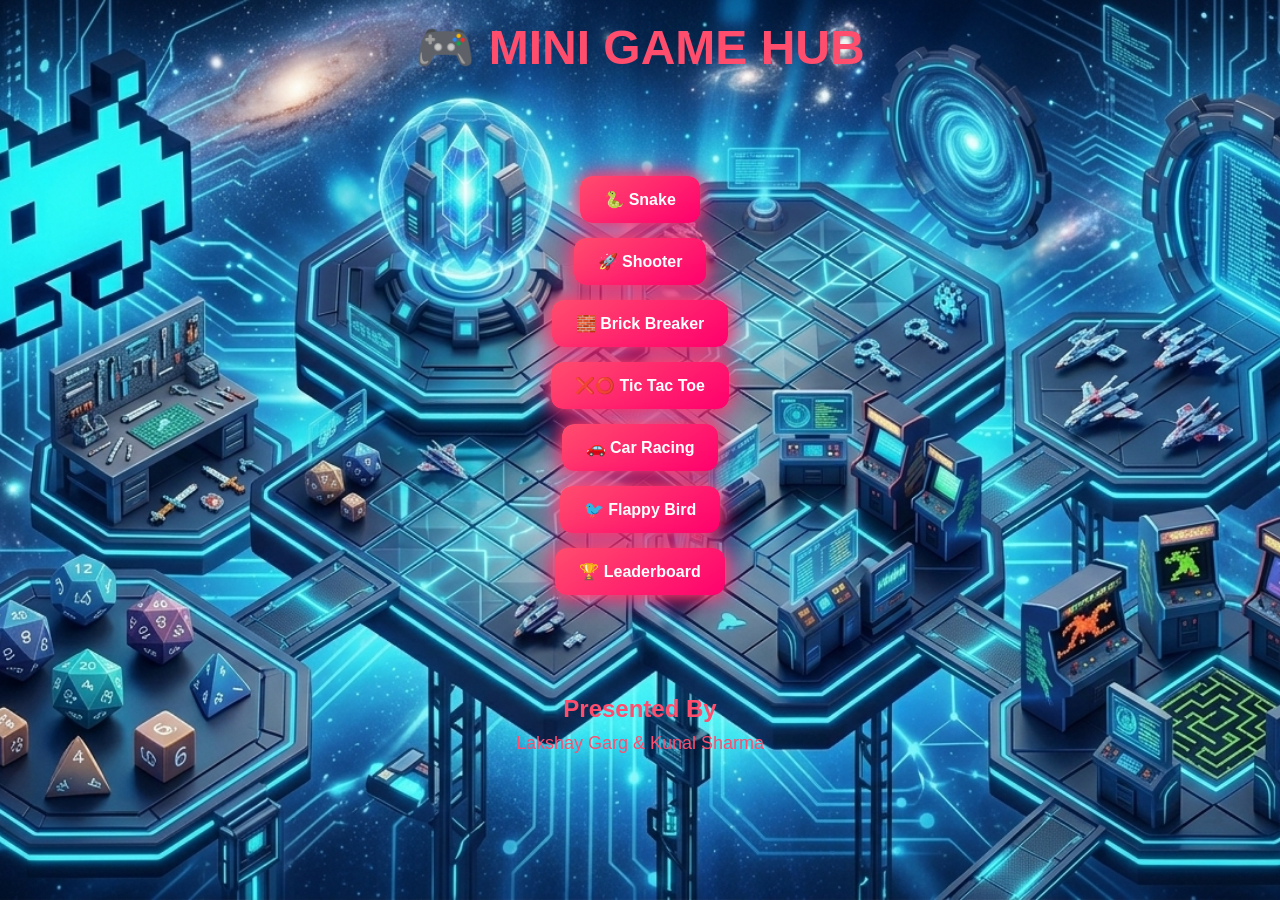
<file: index.html>
<!DOCTYPE html>
<html>
<head>

  <title>Mini Game Hub</title>

  <meta name="viewport" content="width=device-width, initial-scale=1.0">

  <link rel="stylesheet" href="css/style.css">

</head>

<body>

<div class="home">

  <h1>🎮 MINI GAME HUB</h1>

  

  <div class="games">

    <a href="snake.html">
      <button>🐍 Snake</button> 
    </a>

    <a href="shooter.html">
      <button>🚀 Shooter</button>
    </a>

    <a href="brick.html">
      <button>🧱 Brick Breaker</button>
    </a>

    <a href="tictac.html">
      <button>❌⭕ Tic Tac Toe</button>
    </a>

    <a href="car.html">
      <button>🚗 Car Racing</button>
    </a>
    
    <a href="flappy.html">
      <button>🐦 Flappy Bird</button>
    </a>

    <a href="leaderboard.html">
      <button>🏆 Leaderboard</button>
    </a>

  </div>


  <h2>Presented By</h2>

  <p>Lakshay Garg & Kunal Sharma</p>

</div>

<script src="js/main.js"></script>

</body>
</html>
</file>
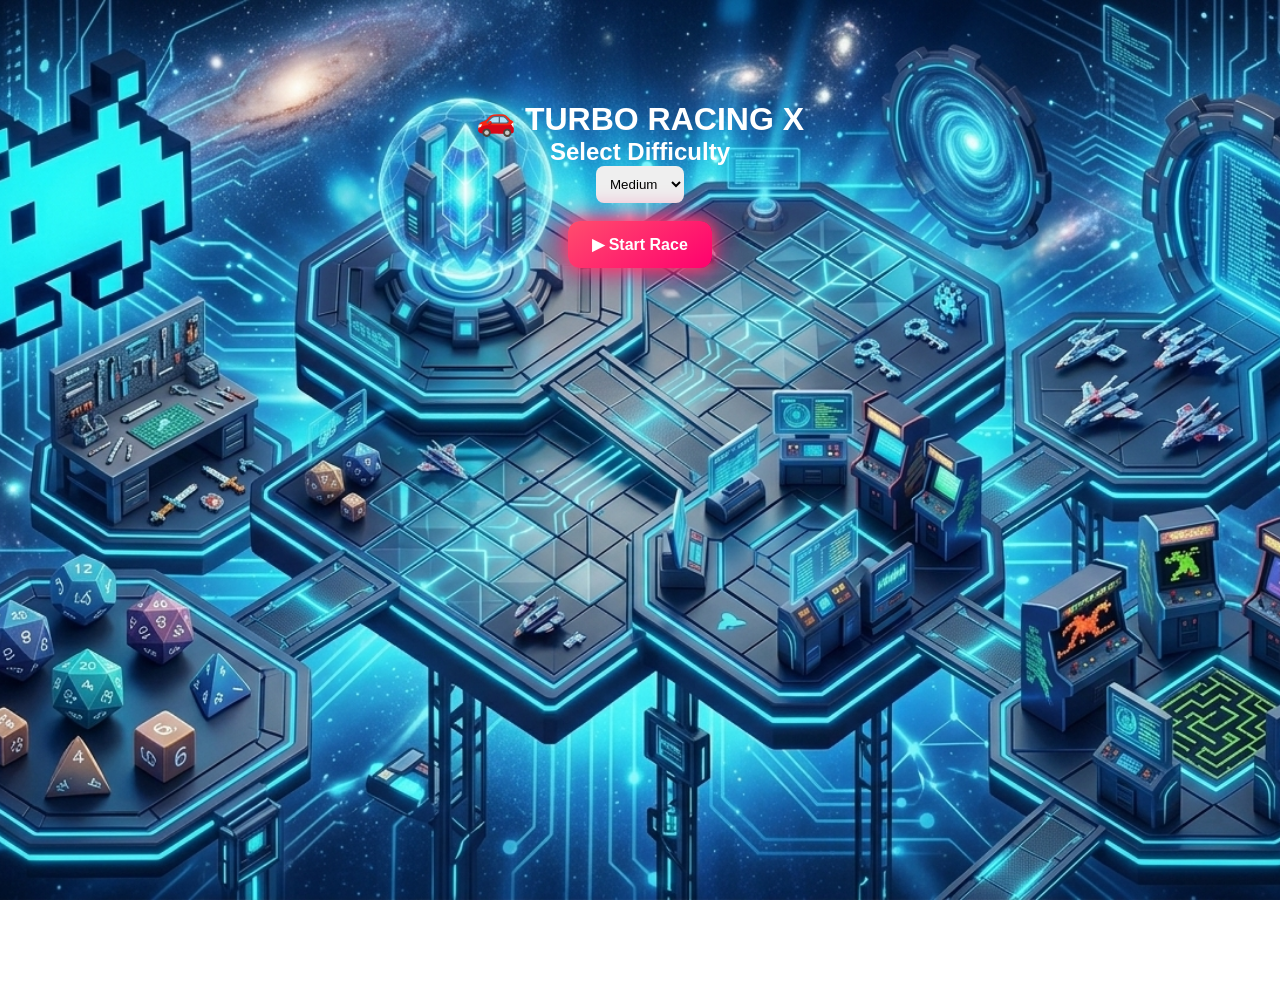
<file: car.html>
<!DOCTYPE html>
<html>

<head>

  <title>Turbo Racing X</title>

  <meta name="viewport"
        content="width=device-width, initial-scale=1.0">

  <link rel="stylesheet"
        href="css/style.css">

</head>

<body>

<!-- START SCREEN -->

<div id="startScreen" class="center-box">

  <h1>🚗 TURBO RACING X</h1>

  <h2>Select Difficulty</h2>

  <select id="difficulty">

    <option value="easy">Easy</option>

    <option value="medium" selected>
      Medium
    </option>

    <option value="hard">Hard</option>

  </select>

  <br><br>

  <button onclick="startGame()">
    ▶ Start Race
  </button>

</div>

<!-- GAME UI -->

<div id="gameUI" style="display:none;">

  <!-- TOP BAR -->

  <div class="race-topbar">

    <div id="score">
      Score: 0
    </div>

    <div id="lives">
      ❤️❤️❤️
    </div>

    <div id="ammo">
      Ammo: 10
    </div>

    <div id="fuel">
      Fuel: 100%
    </div>

    <div id="speed">
      Speed: 0
    </div>

  </div>

  <!-- CANVAS -->

  <canvas id="gameCanvas"></canvas>

  <!-- MOBILE CONTROLS -->

  <div class="race-controls">

    <button onclick="moveLeft()">
      ⬅
    </button>

    <button onclick="shoot()">
      🔫
    </button>

    <button onclick="nitroBoost()">
      ⚡
    </button>

    <button onclick="moveRight()">
      ➡
    </button>

  </div>

  <!-- GAME BUTTONS -->

  <div class="game-buttons">

    <button onclick="pauseGame()">
      ⏸ Pause
    </button>

    <button onclick="resumeGame()">
      ▶ Resume
    </button>

    <button onclick="restartGame()">
      🔄 Restart
    </button>

    <button onclick="window.location.href='index.html'">
      🏠 Home
    </button>

  </div>

</div>

<script src="js/main.js"></script>

<script src="js/car.js"></script>

</body>
</html>
</file>
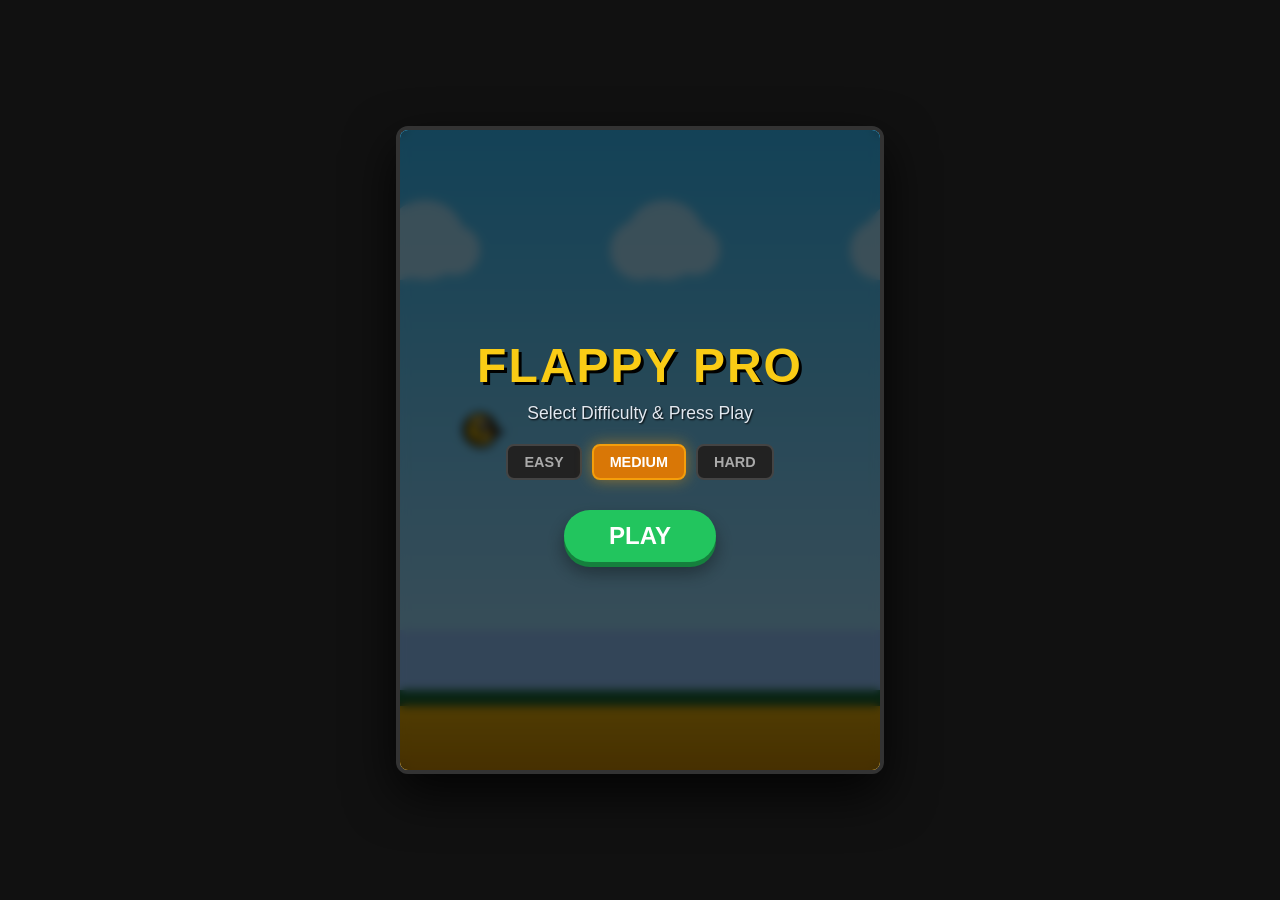
<file: flappy.html>
<!DOCTYPE html>
<html lang="en">
<head>
    <meta charset="UTF-8">
    <meta name="viewport" content="width=device-width, initial-scale=1.0">
    <title>Flappy Bird: Pro Edition with Difficulty</title>
    <style>
        * {
            margin: 0;
            padding: 0;
            box-sizing: border-box;
        }
        body {
            background: #111;
            color: #fff;
            font-family: 'Segoe UI', Tahoma, Geneva, Verdana, sans-serif;
            display: flex;
            justify-content: center;
            align-items: center;
            min-height: 100vh;
            overflow: hidden;
        }
        #game-container {
            position: relative;
            box-shadow: 0 20px 50px rgba(0, 0, 0, 0.8);
            border-radius: 12px;
            overflow: hidden;
            border: 4px solid #333;
        }
        canvas {
            display: block;
            background: linear-gradient(to bottom, #38bdf8, #bae6fd);
        }
        .ui-layer {
            position: absolute;
            top: 0;
            left: 0;
            width: 100%;
            height: 100%;
            display: flex;
            flex-direction: column;
            justify-content: center;
            align-items: center;
            pointer-events: none;
        }
        #start-screen, #game-over-screen {
            background: rgba(0, 0, 0, 0.65);
            width: 100%;
            height: 100%;
            display: flex;
            flex-direction: column;
            justify-content: center;
            align-items: center;
            transition: all 0.3s ease;
            backdrop-filter: blur(5px);
        }
        .hide {
            display: none !important;
        }
        h1 {
            font-size: 3rem;
            color: #facc15;
            text-shadow: 3px 3px 0px #000;
            margin-bottom: 10px;
            text-transform: uppercase;
            letter-spacing: 2px;
            animation: bounce 2s infinite;
        }
        p {
            font-size: 1.1rem;
            margin-bottom: 20px;
            color: #e2e8f0;
            text-shadow: 1px 1px 2px #000;
        }
        
        /* Difficulty Selector Style */
        .difficulty-container {
            display: flex;
            gap: 10px;
            margin-bottom: 30px;
            pointer-events: auto;
        }
        .diff-btn {
            padding: 8px 16px;
            font-size: 0.9rem;
            font-weight: bold;
            border: 2px solid #444;
            background: #222;
            color: #aaa;
            border-radius: 8px;
            cursor: pointer;
            transition: all 0.2s ease;
        }
        .diff-btn:hover {
            color: #fff;
            border-color: #888;
        }
        .diff-btn.active[data-diff="easy"] { background: #16a34a; color: white; border-color: #22c55e; box-shadow: 0 0 15px rgba(34,197,94,0.5); }
        .diff-btn.active[data-diff="medium"] { background: #d97706; color: white; border-color: #f59e0b; box-shadow: 0 0 15px rgba(245,158,11,0.5); }
        .diff-btn.active[data-diff="hard"] { background: #dc2626; color: white; border-color: #ef4444; box-shadow: 0 0 15px rgba(239,68,68,0.5); }

        .btn {
            padding: 12px 45px;
            font-size: 1.5rem;
            font-weight: bold;
            background: #22c55e;
            color: white;
            border: none;
            border-radius: 50px;
            cursor: pointer;
            box-shadow: 0 5px 0px #15803d, 0 10px 20px rgba(0,0,0,0.4);
            pointer-events: auto;
            transition: all 0.1s ease;
        }
        .btn:active {
            transform: translateY(4px);
            box-shadow: 0 1px 0px #15803d, 0 5px 10px rgba(0,0,0,0.4);
        }
        #score-display {
            position: absolute;
            top: 20px;
            font-size: 3.5rem;
            font-weight: 900;
            color: #fff;
            text-shadow: 3px 3px 0 #000, -3px -3px 0 #000, 3px -3px 0 #000, -3px 3px 0 #000;
            z-index: 10;
        }
        @keyframes bounce {
            0%, 100% { transform: translateY(0); }
            50% { transform: translateY(-10px); }
        }
    </style>
</head>
<body>

    <div id="game-container">
        <div id="score-display" class="hide">0</div>
        
        <!-- Canvas for heavy graphics -->
        <canvas id="gameCanvas" width="480" height="640"></canvas>

        <!-- UI Overlay -->
        <div class="ui-layer">
            <div id="start-screen">
                <h1>Flappy Pro</h1>
                <p>Select Difficulty & Press Play</p>
                
                <!-- Difficulty Selection -->
                <div class="difficulty-container">
                    <button class="diff-btn" data-diff="easy" onclick="setDifficulty('easy')">EASY</button>
                    <button class="diff-btn active" data-diff="medium" onclick="setDifficulty('medium')">MEDIUM</button>
                    <button class="diff-btn" data-diff="hard" onclick="setDifficulty('hard')">HARD</button>
                </div>

                <button class="btn" onclick="startGame()">PLAY</button>
            </div>
            
            <div id="game-over-screen" class="hide">
                <h1>Game Over</h1>
                <p id="final-score">Score: 0</p>
                <p id="high-score">Best: 0</p>
                <button class="btn" onclick="startGame()">TRY AGAIN</button>
            </div>
        </div>
    </div>

<script>
const canvas = document.getElementById('gameCanvas');
const ctx = canvas.getContext('2d');
const startScreen = document.getElementById('start-screen');
const gameOverScreen = document.getElementById('game-over-screen');
const scoreDisplay = document.getElementById('score-display');
const finalScoreTxt = document.getElementById('final-score');
const highScoreTxt = document.getElementById('high-score');

// Game States & Difficulty Settings
let gameState = 'START'; 
let score = 0;
let currentDifficulty = 'medium';

const difficultySettings = {
    easy: { pipeGap: 170, pipeSpeed: 2.5, spawnDist: 240 },
    medium: { pipeGap: 140, pipeSpeed: 3.5, spawnDist: 220 },
    hard: { pipeGap: 115, pipeSpeed: 4.5, spawnDist: 190 }
};

let highScore = JSON.parse(localStorage.getItem('flappyProHighScores')) || { easy: 0, medium: 0, hard: 0 };
let animationFrameId;
let screenShake = 0;

// Set Difficulty Function
function setDifficulty(level) {
    currentDifficulty = level;
    document.querySelectorAll('.diff-btn').forEach(btn => {
        btn.classList.remove('active');
        if(btn.getAttribute('data-diff') === level) {
            btn.classList.add('active');
        }
    });
    playSound('score'); // Small feedback sound
}

// Sound FX Generator
const audioCtx = new (window.AudioContext || window.webkitAudioContext)();
function playSound(type) {
    if (audioCtx.state === 'suspended') audioCtx.resume();
    const osc = audioCtx.createOscillator();
    const gain = audioCtx.createGain();
    osc.connect(gain);
    gain.connect(audioCtx.destination);

    if (type === 'flap') {
        osc.type = 'triangle';
        osc.frequency.setValueAtTime(150, audioCtx.currentTime);
        osc.frequency.exponentialRampToValueAtTime(300, audioCtx.currentTime + 0.1);
        gain.gain.setValueAtTime(0.3, audioCtx.currentTime);
        gain.gain.linearRampToValueAtTime(0, audioCtx.currentTime + 0.1);
        osc.start(); osc.stop(audioCtx.currentTime + 0.1);
    } else if (type === 'score') {
        osc.type = 'sine';
        osc.frequency.setValueAtTime(400, audioCtx.currentTime);
        osc.frequency.setValueAtTime(600, audioCtx.currentTime + 0.08);
        gain.gain.setValueAtTime(0.2, audioCtx.currentTime);
        gain.gain.linearRampToValueAtTime(0, audioCtx.currentTime + 0.2);
        osc.start(); osc.stop(audioCtx.currentTime + 0.2);
    } else if (type === 'hit') {
        osc.type = 'sawtooth';
        osc.frequency.setValueAtTime(120, audioCtx.currentTime);
        osc.frequency.linearRampToValueAtTime(40, audioCtx.currentTime + 0.3);
        gain.gain.setValueAtTime(0.4, audioCtx.currentTime);
        gain.gain.linearRampToValueAtTime(0, audioCtx.currentTime + 0.3);
        osc.start(); osc.stop(audioCtx.currentTime + 0.3);
    }
}

// Scenery Arrays
let bgClouds = [{x: 0}, {x: 240}, {x: 480}];

// Bird Object
const bird = {
    x: 80,
    y: 300,
    radius: 16,
    velocity: 0,
    gravity: 0.4,
    jump: -7.5,
    rotation: 0,
    wingCycle: 0,
    
    draw() {
        ctx.save();
        ctx.translate(this.x, this.y);
        ctx.rotate(this.rotation);

        // Body Shadow
        ctx.fillStyle = 'rgba(0,0,0,0.15)';
        ctx.beginPath(); ctx.arc(3, 5, this.radius, 0, Math.PI * 2); ctx.fill();

        // Main Bird Body Gradient
        let grad = ctx.createRadialGradient(-3, -3, 2, 0, 0, this.radius);
        grad.addColorStop(0, '#fef08a');
        grad.addColorStop(1, '#eab308');
        ctx.fillStyle = grad;
        ctx.beginPath(); ctx.arc(0, 0, this.radius, 0, Math.PI * 2); ctx.fill();
        ctx.strokeStyle = '#000'; ctx.lineWidth = 2.5; ctx.stroke();

        // Eye
        ctx.fillStyle = '#fff';
        ctx.beginPath(); ctx.arc(6, -5, 5, 0, Math.PI * 2); ctx.fill(); ctx.stroke();
        ctx.fillStyle = '#000';
        ctx.beginPath(); ctx.arc(8, -5, 2, 0, Math.PI * 2); ctx.fill();

        // Beak
        ctx.fillStyle = '#f97316';
        ctx.beginPath(); ctx.moveTo(12, -2); ctx.lineTo(22, 2); ctx.lineTo(12, 6); ctx.closePath(); ctx.fill(); ctx.stroke();

        // Wing Animation
        ctx.save();
        ctx.translate(-6, 2);
        ctx.rotate(Math.sin(this.wingCycle) * 0.6);
        ctx.fillStyle = '#facc15';
        ctx.beginPath(); ctx.ellipse(0, 0, 10, 6, Math.PI/4, 0, Math.PI*2); ctx.fill(); ctx.stroke();
        ctx.restore();

        ctx.restore();
    },
    update() {
        this.wingCycle += (this.velocity < 0) ? 0.5 : 0.1;
        this.velocity += this.gravity;
        this.y += this.velocity;

        if (this.velocity < 0) {
            this.rotation = Math.max(-0.4, this.velocity * 0.08);
        } else {
            this.rotation = Math.min(1.2, this.velocity * 0.06);
        }

        if (this.y + this.radius >= canvas.height - 80) {
            this.y = canvas.height - 80 - this.radius;
            if(gameState === 'PLAYING') {
                screenShake = 12;
                playSound('hit');
                createParticles(this.x, this.y, '#ef4444', 25);
                endGame();
            }
        }
        if (this.y - this.radius <= 0) {
            this.y = this.radius;
            this.velocity = 0.5;
        }
    },
    flap() {
        this.velocity = this.jump;
        playSound('flap');
        createParticles(this.x - 10, this.y, '#fff', 3);
    }
};

let pipes = [];
let particles = [];

class Pipe {
    constructor(x) {
        this.settings = difficultySettings[currentDifficulty];
        this.x = x;
        this.topHeight = Math.floor(Math.random() * (canvas.height - 320)) + 60;
        this.gap = this.settings.pipeGap;
        this.bottomHeight = canvas.height - 80 - (this.topHeight + this.gap);
        this.width = 72;
        this.passed = false;
    }
    draw() {
        ctx.save();
        let grad = ctx.createLinearGradient(this.x, 0, this.x + this.width, 0);
        grad.addColorStop(0, '#22c55e');
        grad.addColorStop(0.3, '#4ade80');
        grad.addColorStop(1, '#15803d');

        ctx.fillStyle = grad;
        ctx.strokeStyle = '#052e16';
        ctx.lineWidth = 3;

        // Top Pipe
        ctx.fillRect(this.x, 0, this.width, this.topHeight);
        ctx.strokeRect(this.x, -5, this.width, this.topHeight + 5);
        ctx.fillRect(this.x - 4, this.topHeight - 24, this.width + 8, 24);
        ctx.strokeRect(this.x - 4, this.topHeight - 24, this.width + 8, 24);

        // Bottom Pipe
        let bY = canvas.height - 80 - this.bottomHeight;
        ctx.fillRect(this.x, bY, this.width, this.bottomHeight);
        ctx.strokeRect(this.x, bY, this.width, this.bottomHeight + 5);
        ctx.fillRect(this.x - 4, bY, this.width + 8, 24);
        ctx.strokeRect(this.x - 4, bY, this.width + 8, 24);

        ctx.restore();
    }
    update() {
        this.x -= this.settings.pipeSpeed;
    }
}

function createParticles(x, y, color, count) {
    for(let i=0; i<count; i++) {
        particles.push({
            x: x, y: y,
            vx: (Math.random() - 0.5) * 6,
            vy: (Math.random() - 0.5) * 6,
            radius: Math.random() * 4 + 2,
            color: color,
            alpha: 1
        });
    }
}

function handleParticles() {
    for(let i = particles.length - 1; i >= 0; i--) {
        let p = particles[i];
        p.x += p.vx; p.y += p.vy; p.alpha -= 0.03;
        if(p.alpha <= 0) { particles.splice(i, 1); continue; }
        ctx.save();
        ctx.globalAlpha = p.alpha;
        ctx.fillStyle = p.color;
        ctx.beginPath(); ctx.arc(p.x, p.y, p.radius, 0, Math.PI*2); ctx.fill();
        ctx.restore();
    }
}

function drawScenery() {
    ctx.fillStyle = 'rgba(255, 255, 255, 0.5)';
    bgClouds.forEach(cloud => {
        if (gameState === 'PLAYING') cloud.x -= 0.5;
        if (cloud.x <= -240) cloud.x = canvas.width;
        ctx.beginPath();
        ctx.arc(cloud.x, 120, 30, 0, Math.PI*2);
        ctx.arc(cloud.x + 25, 110, 40, 0, Math.PI*2);
        ctx.arc(cloud.x + 55, 120, 25, 0, Math.PI*2);
        ctx.fill();
    });
    ctx.fillStyle = '#93c5fd';
    ctx.fillRect(0, canvas.height - 140, canvas.width, 60);
}

function drawGround() {
    let gY = canvas.height - 80;
    ctx.save();
    let groundGrad = ctx.createLinearGradient(0, gY, 0, canvas.height);
    groundGrad.addColorStop(0, '#eab308');
    groundGrad.addColorStop(1, '#ca8a04');
    ctx.fillStyle = groundGrad;
    ctx.fillRect(0, gY, canvas.width, 80);
    ctx.fillStyle = '#166534';
    ctx.fillRect(0, gY, canvas.width, 12);
    ctx.fillStyle = '#14532d';
    ctx.fillRect(0, gY+12, canvas.width, 4);
    ctx.restore();
}

function checkCollision(b, p) {
    if (b.x + b.radius - 3 > p.x && b.x - b.radius + 3 < p.x + p.width) {
        if (b.y - b.radius + 3 < p.topHeight || b.y + b.radius - 3 > canvas.height - 80 - p.bottomHeight) {
            return true;
        }
    }
    return false;
}

// Main Engine Loop
function gameLoop() {
    ctx.clearRect(0, 0, canvas.width, canvas.height);

    ctx.save();
    if (screenShake > 0) {
        let dx = (Math.random() - 0.5) * screenShake;
        let dy = (Math.random() - 0.5) * screenShake;
        ctx.translate(dx, dy);
        screenShake *= 0.9;
        if(screenShake < 0.5) screenShake = 0;
    }

    drawScenery();

    let currentSettings = difficultySettings[currentDifficulty];

    if (gameState === 'PLAYING') {
        if (pipes.length === 0 || pipes[pipes.length - 1].x <= canvas.width - currentSettings.spawnDist) {
            pipes.push(new Pipe(canvas.width));
        }
    }

    for (let i = pipes.length - 1; i >= 0; i--) {
        let p = pipes[i];
        if (gameState === 'PLAYING') p.update();
        p.draw();

        if (!p.passed && p.x + p.width / 2 < bird.x) {
            score++;
            p.passed = true;
            scoreDisplay.textContent = score;
            playSound('score');
            createParticles(bird.x, bird.y, '#facc15', 8);
        }

        if (gameState === 'PLAYING' && checkCollision(bird, p)) {
            screenShake = 12;
            playSound('hit');
            createParticles(bird.x, bird.y, '#ef4444', 25);
            endGame();
        }

        if (p.x + p.width < 0) pipes.splice(i, 1);
    }

    if (gameState === 'PLAYING' || gameState === 'GAMEOVER') {
        bird.update();
    }
    bird.draw();
    handleParticles();
    drawGround();

    ctx.restore();
    animationFrameId = requestAnimationFrame(gameLoop);
}

function startGame() {
    gameState = 'PLAYING';
    score = 0;
    pipes = [];
    particles = [];
    bird.y = 300;
    bird.velocity = 0;
    bird.rotation = 0;
    
    scoreDisplay.textContent = score;
    startScreen.classList.add('hide');
    gameOverScreen.classList.add('hide');
    scoreDisplay.classList.remove('hide');
}

function endGame() {
    gameState = 'GAMEOVER';
    
    // High score save based on selected difficulty
    if (score > highScore[currentDifficulty]) {
        highScore[currentDifficulty] = score;
        localStorage.setItem('flappyProHighScores', JSON.stringify(highScore));
    }
    
    finalScoreTxt.textContent = `Score: ${score} (${currentDifficulty.toUpperCase()})`;
    highScoreTxt.textContent = `Best in ${currentDifficulty.toUpperCase()}: ${highScore[currentDifficulty]}`;
    
    scoreDisplay.classList.add('hide');
    gameOverScreen.classList.remove('hide');
}

// Input Handlers
window.addEventListener('keydown', (e) => {
    if (e.code === 'Space') {
        if (gameState === 'PLAYING') bird.flap();
        else if (gameState === 'START') startGame();
    }
});

canvas.addEventListener('touchstart', (e) => {
    e.preventDefault();
    if (gameState === 'PLAYING') bird.flap();
});

gameLoop();
</script>
</body>
</html>
</file>
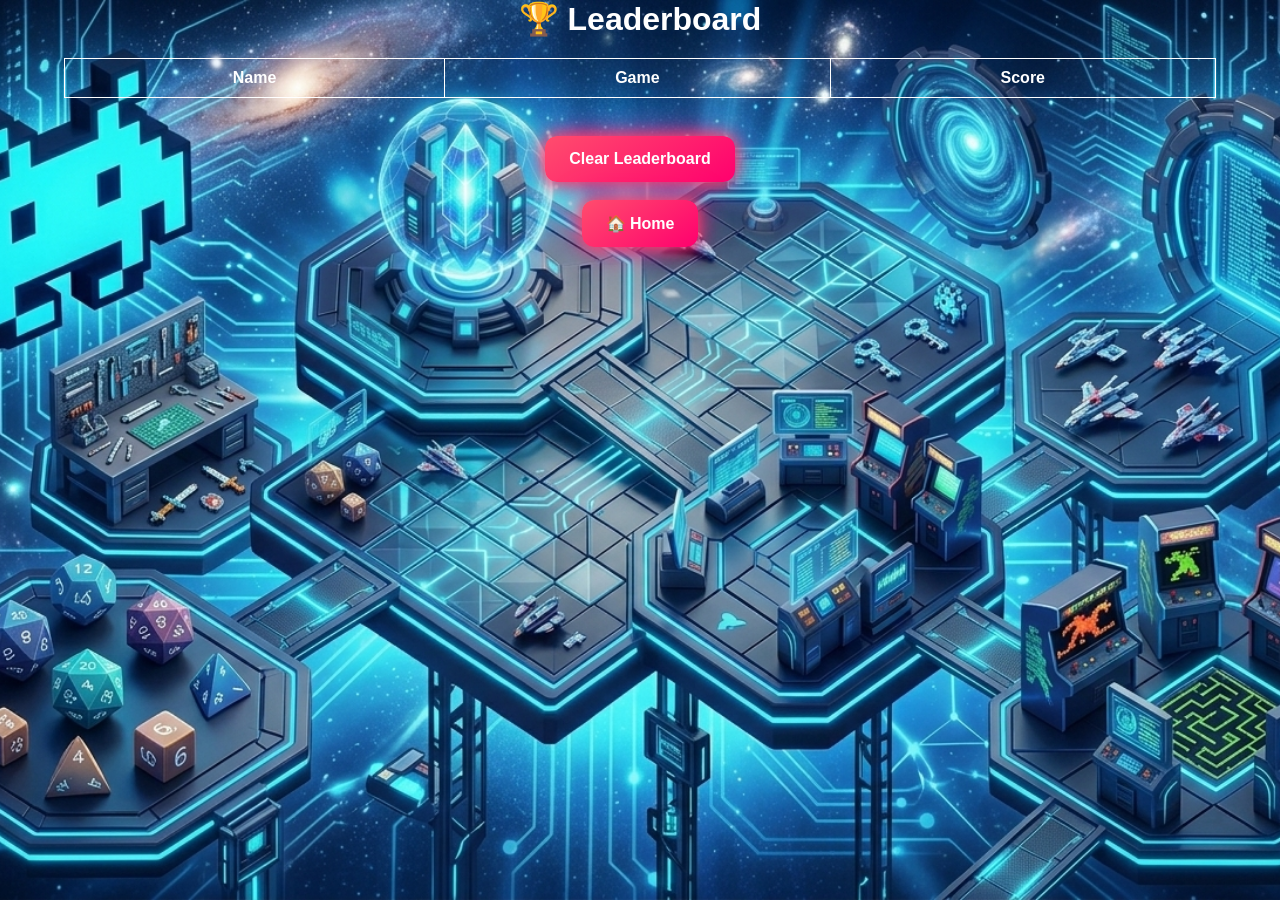
<file: leaderboard.html>
<!DOCTYPE html>
<html>
<head>

  <title>Leaderboard</title>

  <meta name="viewport" content="width=device-width, initial-scale=1.0">

  <link rel="stylesheet" href="css/style.css">

</head>

<body>

<h1>🏆 Leaderboard</h1>

<table>

  <thead>
    <tr>
      <th>Name</th>
      <th>Game</th>
      <th>Score</th>
    </tr>
  </thead>

  <tbody id="leaderboardBody"></tbody>

</table>

<br>

<button onclick="clearLeaderboard()">
  Clear Leaderboard
</button>

<br><br>

<a href="index.html">
  <button>🏠 Home</button>
</a>

<script src="js/leader.js"></script>

</body>
</html>
</file>
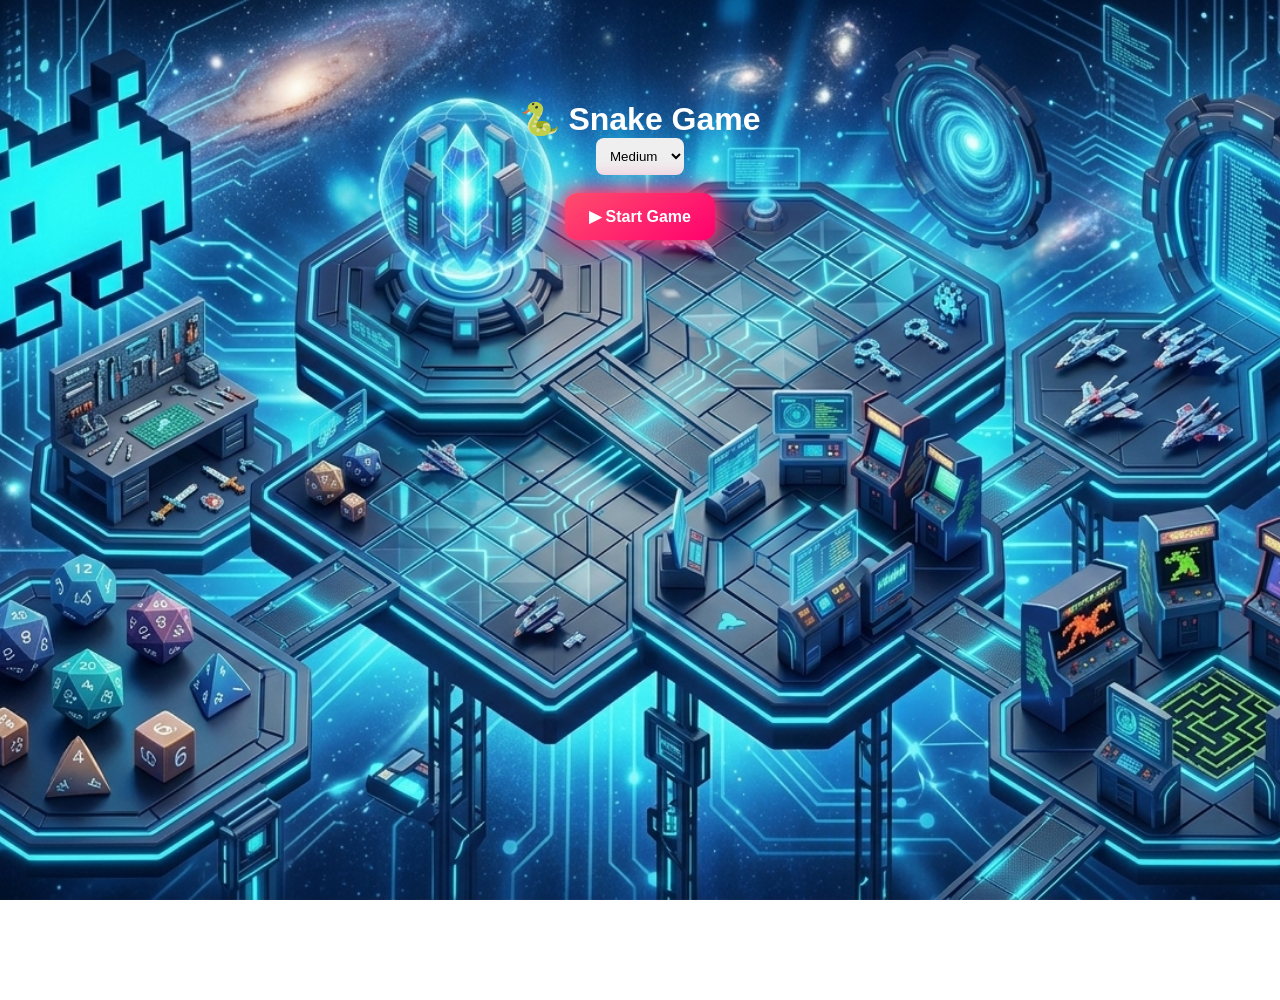
<file: snake.html>
<!DOCTYPE html>
<html>
<head>
  <title>Snake Game</title>
  <meta name="viewport" content="width=device-width, initial-scale=1.0">
  <link rel="stylesheet" href="css/style.css">
</head>
<body>

<div id="startScreen" class="center-box">
  <h1>🐍 Snake Game</h1>

  <select id="difficulty">
    <option value="easy">Easy</option>
    <option value="medium" selected>Medium</option>
    <option value="hard">Hard</option>
  </select>

  <br><br>

  <button onclick="startGame()">▶ Start Game</button>
</div>

<div id="gameUI" style="display:none;">

  <div class="game-header">
    <div id="score">Score: 0</div>
    <div id="lives">❤️❤️❤️</div>
  </div>

  <canvas id="gameCanvas"></canvas>

  <div class="controls">
    <button onclick="setDirection('UP')">⬆</button><br>

    <button onclick="setDirection('LEFT')">⬅</button>

    <button onclick="setDirection('DOWN')">⬇</button>

    <button onclick="setDirection('RIGHT')">➡</button>
  </div>

  <div class="game-buttons">
    <button onclick="pauseGame()">⏸ Pause</button>
    <button onclick="resumeGame()">▶ Resume</button>
    <button onclick="restartGame()">🔄 Restart</button>
    <button onclick="window.location.href='index.html'">🏠 Home</button>
  </div>

</div>

<script src="js/snake.js"></script>

</body>
</html>
</file>
<file: css/style.css>
*{
  margin:0;
  padding:0;
  box-sizing:border-box;
}

body{
  background:url("../assets/images/bg.png") center center fixed;
  background-size:cover;
  color:white;
  font-family:Arial;
  text-align:center;
  overflow-x:hidden;
  min-height:100vh;
}

.home{
  padding:20px;
}

.home h1{
  color:#ff4d6d;
  margin-bottom:100px;
  font-size:48px;
}
.home h2{
  color:#ff4d6d;
  margin-top:100px;
  margin-bottom:10px;
}

.home p{
  color:#ff4d6d;
  margin-bottom:80px;
  font-size:18px;
}

.games{
  display:flex;
  flex-direction:column;
  align-items:center;
  gap:15px;
}
button{
  padding:14px 24px;
  border:none;
  border-radius:12px;
  font-size:16px;
  font-weight:bold;
  cursor:pointer;

  background:linear-gradient(145deg,#ff4d6d,#ff006e);
  color:white;

  box-shadow:
    0 0 15px #ff4d6d,
    0 0 30px #ff006e;

  transition:0.3s;
}

button:hover{
  transform:translateY(-3px) scale(1.05);
  box-shadow:
    0 0 25px #ff4d6d,
    0 0 45px #ff006e;
}

.center-box{
  margin-top:100px;
}

select{
  padding:10px;
  border-radius:8px;
  border:none;
}

canvas{
  background:black;
  display:block;
  margin:20px auto;
  border:3px solid cyan;
}

.game-header{
  display:flex;
  justify-content:space-around;
  align-items:center;
  padding:15px;
  font-size:20px;
}

.controls{
  margin-top:10px;
}

.controls button{
  margin:5px;
}

.game-buttons{
  margin-top:20px;
}

.tic-board{
  width:300px;
  margin:20px auto;
  display:grid;
  grid-template-columns:repeat(3,1fr);
  gap:5px;
}

.cell{
  width:95px;
  height:95px;
  background:#222;
  display:flex;
  justify-content:center;
  align-items:center;
  font-size:40px;
  cursor:pointer;
}

table{
  margin:20px auto;
  width:90%;
  border-collapse:collapse;
}

th,td{
  border:1px solid white;
  padding:10px;
}

@media(max-width:600px){

  canvas{
    width:95%;
    height:auto;
  }

  .cell{
    width:90px;
    height:90px;
  }

  button{
    font-size:14px;
  }
}
/* ================= RACING UI ================= */

.race-topbar{

  width:95%;

  margin:10px auto;

  display:flex;

  flex-wrap:wrap;

  justify-content:center;

  gap:12px;

  padding:10px;

  background:#111;

  border:2px solid cyan;

  border-radius:15px;

  box-shadow:0 0 20px cyan;
}

.race-topbar div{

  background:#222;

  padding:10px 15px;

  border-radius:10px;

  font-weight:bold;

  color:white;

  box-shadow:0 0 10px cyan;
}

/* ================= CONTROLS ================= */

.race-controls{

  display:flex;

  justify-content:center;

  gap:12px;

  margin-top:15px;

  flex-wrap:wrap;
}

.race-controls button{

  width:75px;

  height:75px;

  border:none;

  border-radius:50%;

  font-size:28px;

  background:linear-gradient(
    145deg,
    cyan,
    blue
  );

  color:white;

  box-shadow:
    0 0 20px cyan,
    0 0 40px blue;

  transition:0.2s;
}

.race-controls button:active{

  transform:scale(0.9);

  box-shadow:
    0 0 10px white;
}

/* ================= CANVAS ================= */

#gameCanvas{

  background:rgb(29, 1, 1);

  border:4px solid cyan;

  border-radius:20px;

  display:block;

  margin:15px auto;

  box-shadow:
    0 0 30px cyan,
    0 0 60px blue;
}

/* ================= GAME BUTTONS ================= */

.game-buttons{

  display:flex;

  justify-content:center;

  gap:12px;

  flex-wrap:wrap;

  margin-top:15px;
}

.game-buttons button{

  background:linear-gradient(
    145deg,
    #00ffff,
    #0044ff
  );

  color:white;

  padding:12px 18px;

  border:none;

  border-radius:12px;

  font-size:16px;

  font-weight:bold;

  box-shadow:
    0 0 15px cyan;
}

/* ================= MOBILE ================= */

@media(max-width:600px){

  .race-topbar{

    font-size:13px;

    gap:8px;
  }

  .race-controls button{

    width:65px;

    height:65px;

    font-size:24px;
  }

  #gameCanvas{

    width:95%;

    height:auto;
  }
}
</file>
